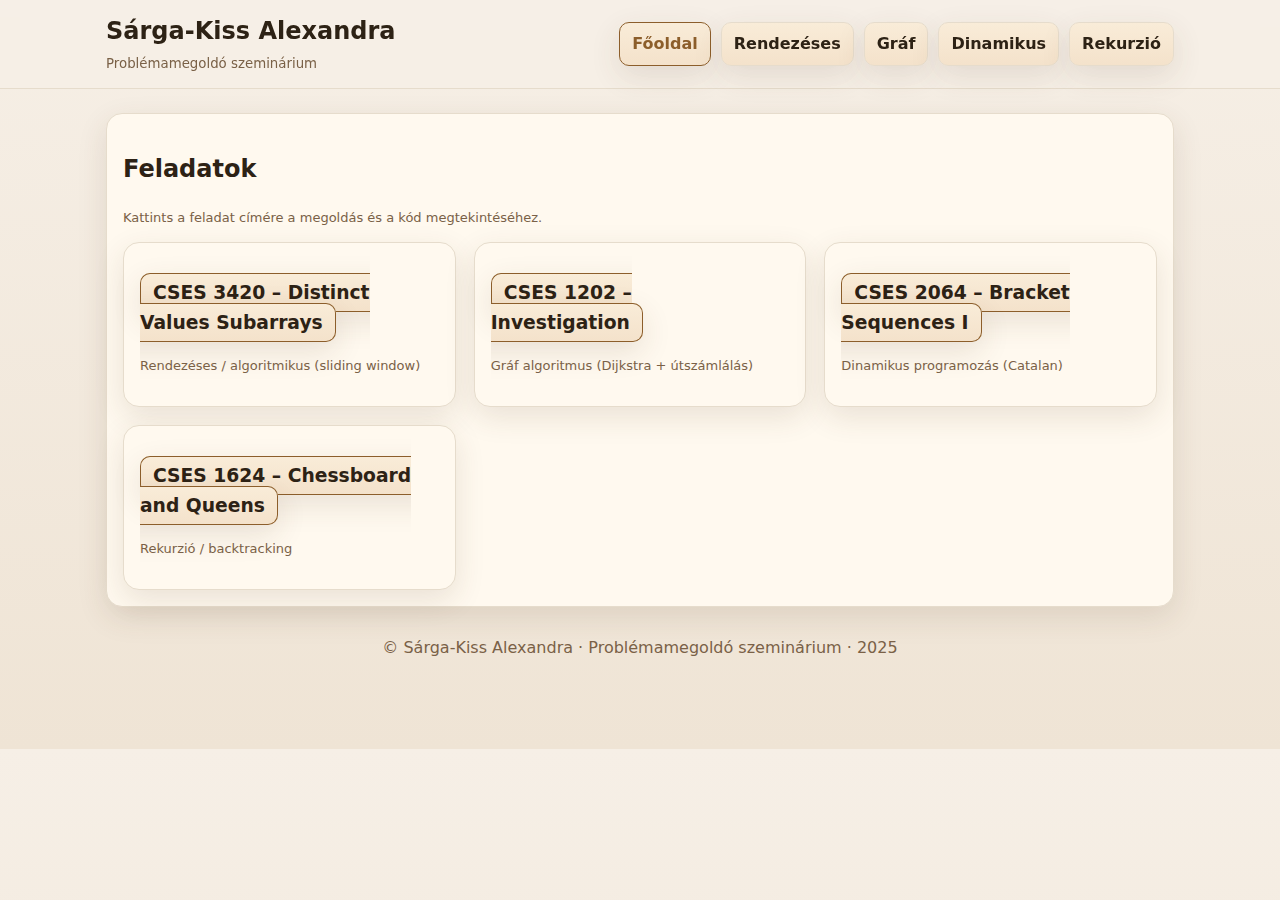
<file: index.html>
<!doctype html>
<html lang="hu">
<head>
  <meta charset="utf-8">
  <meta name="viewport" content="width=device-width, initial-scale=1">
  <title>Problémamegoldó szeminárium – Főoldal | Sárga-Kiss Alexandra</title>
  <link rel="stylesheet" href="style.css?v=4">

</head>
<body>

<header>
  <div class="nav">
    <div class="brand">
      <h1>Sárga-Kiss Alexandra</h1>
      <small>Problémamegoldó szeminárium</small>
    </div>
    <nav class="menu">
      <a class="active" href="index.html">Főoldal</a>
      <a class="" href="rendezeses.html">Rendezéses</a>
      <a class="" href="graf.html">Gráf</a>
      <a class="" href="dp.html">Dinamikus</a>
      <a class="" href="rekurzio.html">Rekurzió</a>
    </nav>
  </div>
</header>

<main>
  <section class="card">
    <h2>Feladatok</h2>
    <p class="meta">Kattints a feladat címére a megoldás és a kód megtekintéséhez.</p>
    <div class="grid">
      <div class="card">
        <h3><a href="rendezeses.html" class="button">CSES 3420 – Distinct Values Subarrays</a></h3>
        <p class="meta">Rendezéses / algoritmikus (sliding window)</p>
      </div>
      <div class="card">
        <h3><a href="graf.html" class="button">CSES 1202 – Investigation</a></h3>
        <p class="meta">Gráf algoritmus (Dijkstra + útszámlálás)</p>
      </div>
      <div class="card">
        <h3><a href="dp.html" class="button">CSES 2064 – Bracket Sequences I</a></h3>
        <p class="meta">Dinamikus programozás (Catalan)</p>
      </div>
      <div class="card">
        <h3><a href="rekurzio.html" class="button">CSES 1624 – Chessboard and Queens</a></h3>
        <p class="meta">Rekurzió / backtracking</p>
      </div>
    </div>
  </section>
  <footer>© Sárga-Kiss Alexandra · Problémamegoldó szeminárium · 2025</footer>
</main>
</body>
</html>
</file>
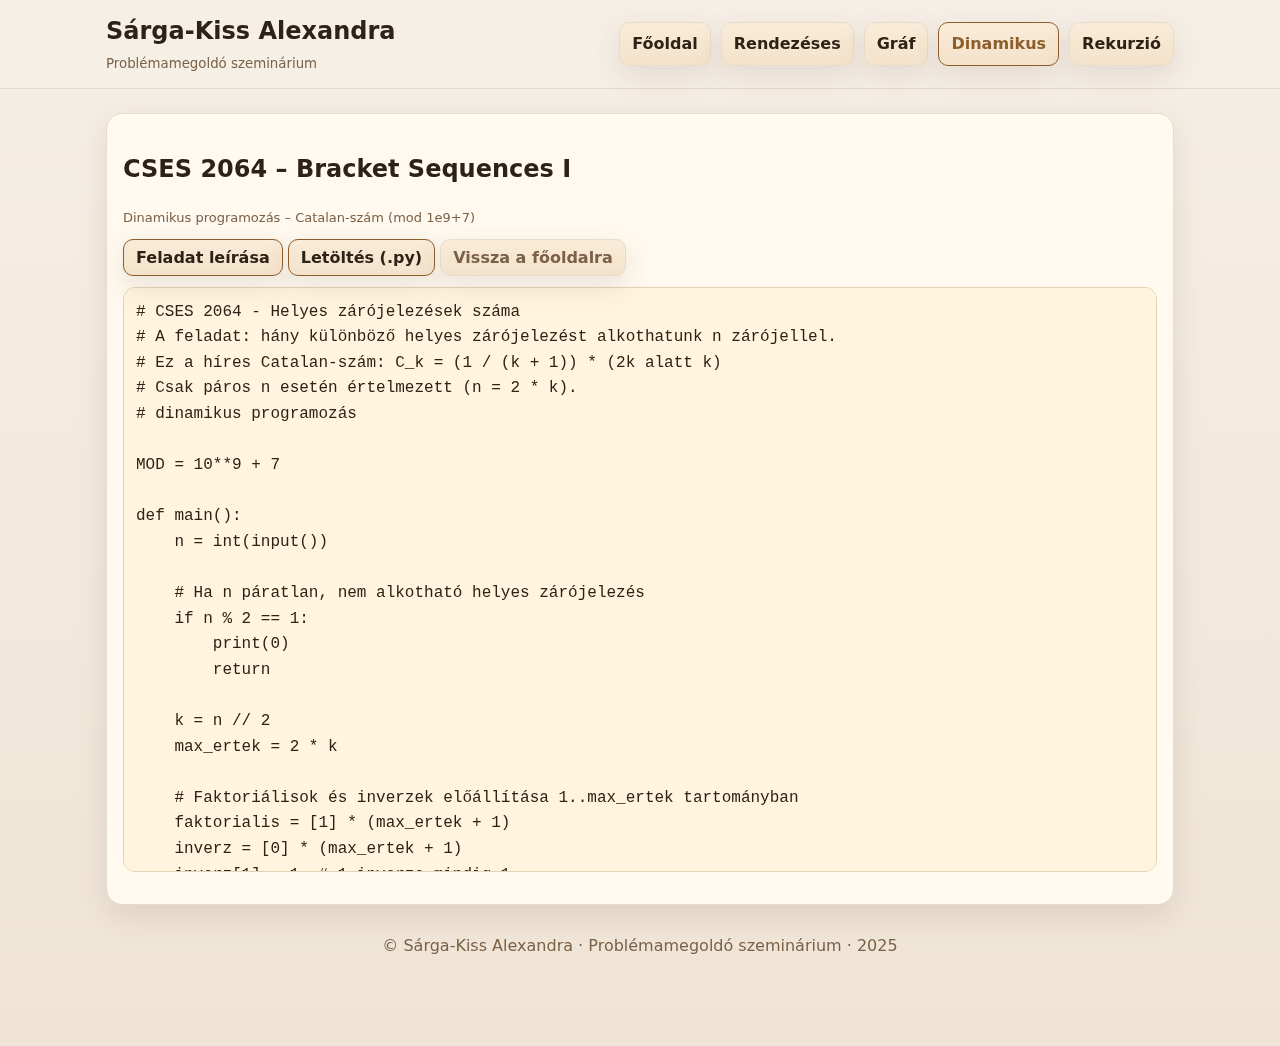
<file: dp.html>
<!doctype html>
<html lang="hu">
<head>
  <meta charset="utf-8">
  <meta name="viewport" content="width=device-width, initial-scale=1">
  <title>CSES 2064 – Helyes zárójelezések száma | Sárga-Kiss Alexandra</title>
  <link rel="stylesheet" href="style.css">
</head>
<body>

<header>
  <div class="nav">
    <div class="brand">
      <h1>Sárga-Kiss Alexandra</h1>
      <small>Problémamegoldó szeminárium</small>
    </div>
    <nav class="menu">
      <a class="" href="index.html">Főoldal</a>
      <a class="" href="rendezeses.html">Rendezéses</a>
      <a class="" href="graf.html">Gráf</a>
      <a class="active" href="dp.html">Dinamikus</a>
      <a class="" href="rekurzio.html">Rekurzió</a>
    </nav>
  </div>
</header>

<main>
  <section class="card">
    <h2>CSES 2064 – Bracket Sequences I</h2>
    <p class="meta">Dinamikus programozás – Catalan-szám (mod 1e9+7)</p>
    <p>
      <a class="button" href="https://cses.fi/problemset/task/2064" target="_blank" rel="noopener">Feladat leírása</a>
      <a class="button" href="pydp_cses_2064.py" download>Letöltés (.py)</a>
      <a class="button secondary" href="index.html">Vissza a főoldalra</a>
    </p>
    <pre><code># CSES 2064 - Helyes zárójelezések száma
# A feladat: hány különböző helyes zárójelezést alkothatunk n zárójellel.
# Ez a híres Catalan-szám: C_k = (1 / (k + 1)) * (2k alatt k)
# Csak páros n esetén értelmezett (n = 2 * k).
# dinamikus programozás

MOD = 10**9 + 7

def main():
    n = int(input())

    # Ha n páratlan, nem alkotható helyes zárójelezés
    if n % 2 == 1:
        print(0)
        return

    k = n // 2
    max_ertek = 2 * k

    # Faktoriálisok és inverzek előállítása 1..max_ertek tartományban
    faktorialis = [1] * (max_ertek + 1)
    inverz = [0] * (max_ertek + 1)
    inverz[1] = 1  # 1 inverze mindig 1

    # Inverzek kiszámítása lineárisan (Fermat-tétel nélkül)
    for i in range(2, max_ertek + 1):
        inverz[i] = MOD - (MOD // i) * inverz[MOD % i] % MOD

    # Inverz faktoriálisok előállítása
    inverz_faktorialis = [1] * (max_ertek + 1)
    for i in range(1, max_ertek + 1):
        faktorialis[i] = faktorialis[i - 1] * i % MOD
        inverz_faktorialis[i] = inverz_faktorialis[i - 1] * inverz[i] % MOD

    # Binomiális együttható: (2k alatt k)
    kombinacio = (
        faktorialis[2 * k] *
        inverz_faktorialis[k] % MOD *
        inverz_faktorialis[k] % MOD
    )

    # Catalan-szám: (kombinacio / (k + 1))
    catalan = kombinacio * inverz[k + 1] % MOD

    print(catalan)

if __name__ == &quot;__main__&quot;:
    main()
</code></pre>
  </section>
  <footer>© Sárga-Kiss Alexandra · Problémamegoldó szeminárium · 2025</footer>
</main>
</body>
</html>
</file>
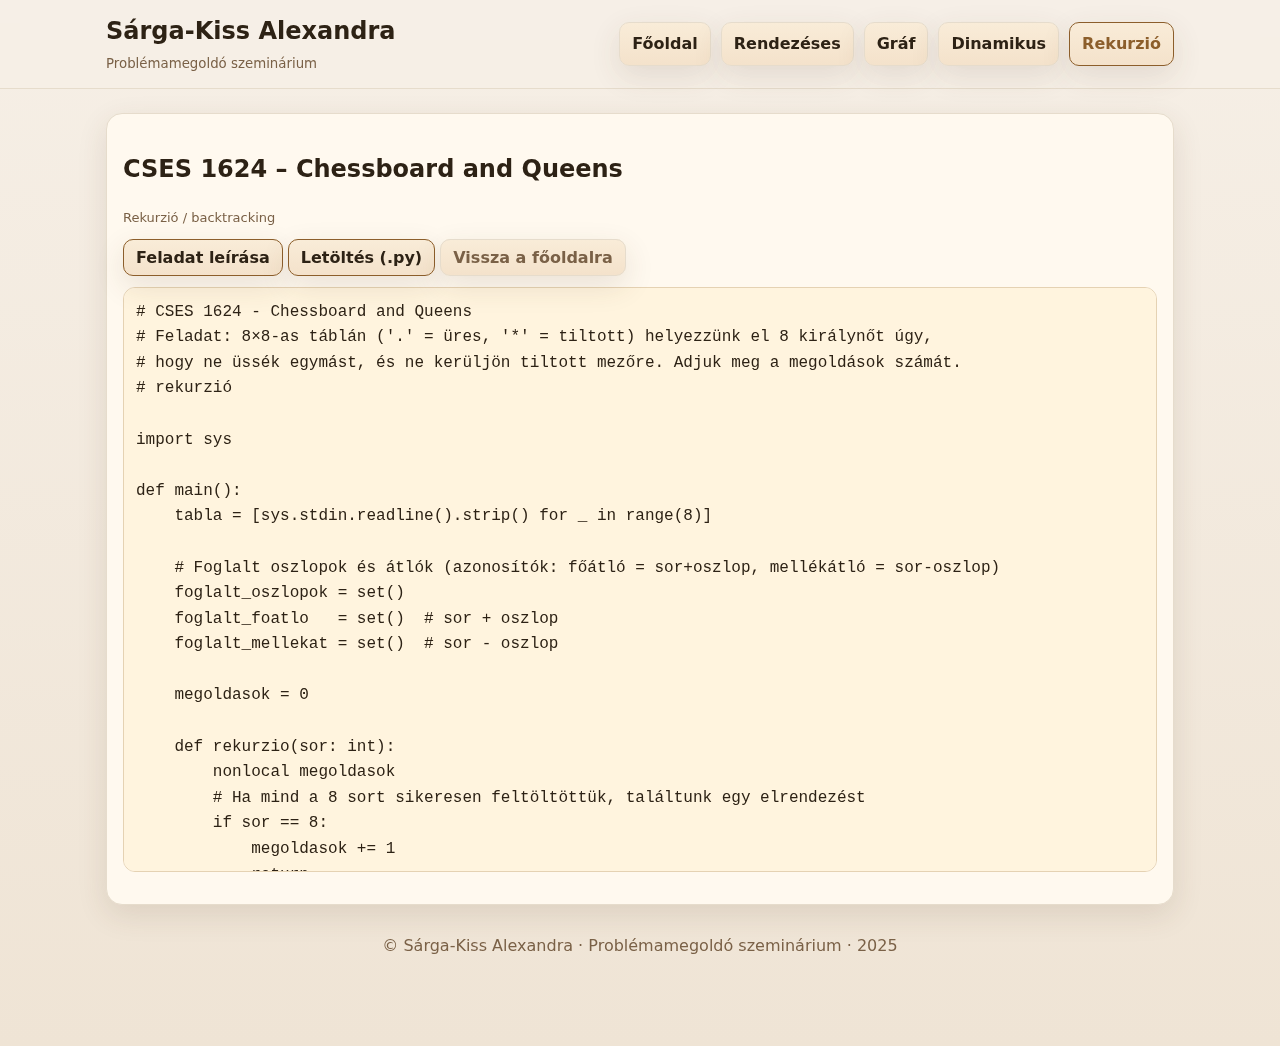
<file: rekurzio.html>
<!doctype html>
<html lang="hu">
<head>
  <meta charset="utf-8">
  <meta name="viewport" content="width=device-width, initial-scale=1">
  <title>CSES 1624 – Chessboard and Queens | Sárga-Kiss Alexandra</title>
  <link rel="stylesheet" href="style.css">
</head>
<body>

<header>
  <div class="nav">
    <div class="brand">
      <h1>Sárga-Kiss Alexandra</h1>
      <small>Problémamegoldó szeminárium</small>
    </div>
    <nav class="menu">
      <a class="" href="index.html">Főoldal</a>
      <a class="" href="rendezeses.html">Rendezéses</a>
      <a class="" href="graf.html">Gráf</a>
      <a class="" href="dp.html">Dinamikus</a>
      <a class="active" href="rekurzio.html">Rekurzió</a>
    </nav>
  </div>
</header>

<main>
  <section class="card">
    <h2>CSES 1624 – Chessboard and Queens</h2>
    <p class="meta">Rekurzió / backtracking</p>
    <p>
      <a class="button" href="https://cses.fi/problemset/task/1624" target="_blank" rel="noopener">Feladat leírása</a>
      <a class="button" href="py/rekurzio_cses_1624.py" download>Letöltés (.py)</a>
      <a class="button secondary" href="index.html">Vissza a főoldalra</a>
    </p>
    <pre><code># CSES 1624 - Chessboard and Queens
# Feladat: 8×8-as táblán (&#x27;.&#x27; = üres, &#x27;*&#x27; = tiltott) helyezzünk el 8 királynőt úgy,
# hogy ne üssék egymást, és ne kerüljön tiltott mezőre. Adjuk meg a megoldások számát.
# rekurzió

import sys

def main():
    tabla = [sys.stdin.readline().strip() for _ in range(8)]

    # Foglalt oszlopok és átlók (azonosítók: főátló = sor+oszlop, mellékátló = sor-oszlop)
    foglalt_oszlopok = set()
    foglalt_foatlo   = set()  # sor + oszlop
    foglalt_mellekat = set()  # sor - oszlop

    megoldasok = 0

    def rekurzio(sor: int):
        nonlocal megoldasok
        # Ha mind a 8 sort sikeresen feltöltöttük, találtunk egy elrendezést
        if sor == 8:
            megoldasok += 1
            return

        # Próbáljuk végig a lehetséges oszlopokat az aktuális sorban
        for oszlop in range(8):
            if tabla[sor][oszlop] == &#x27;*&#x27;:
                continue  # tiltott mező

            fo = sor + oszlop
            m  = sor - oszlop

            if (oszlop in foglalt_oszlopok) or (fo in foglalt_foatlo) or (m in foglalt_mellekat):
                continue  # ütközne egy korábbi királynővel

            # Helyezzük el a királynőt
            foglalt_oszlopok.add(oszlop)
            foglalt_foatlo.add(fo)
            foglalt_mellekat.add(m)

            rekurzio(sor + 1)

            # Visszalépés (backtracking)
            foglalt_oszlopok.remove(oszlop)
            foglalt_foatlo.remove(fo)
            foglalt_mellekat.remove(m)

    rekurzio(0)
    print(megoldasok)

if __name__ == &quot;__main__&quot;:
    main()
</code></pre>
  </section>
  <footer>© Sárga-Kiss Alexandra · Problémamegoldó szeminárium · 2025</footer>
</main>
</body>
</html>
</file>
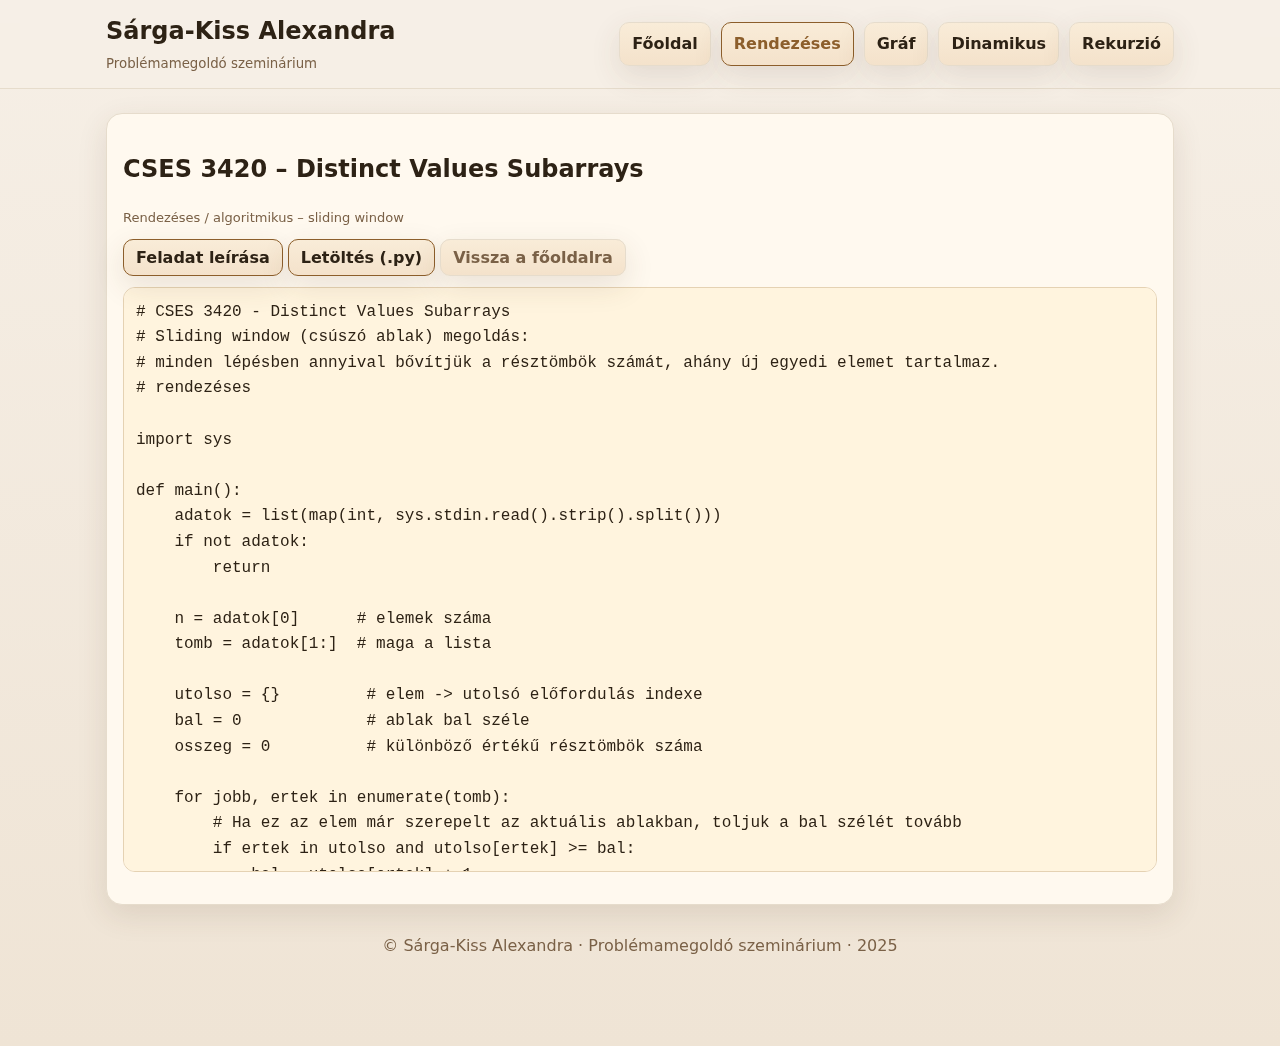
<file: rendezeses.html>
<!doctype html>
<html lang="hu">
<head>
  <meta charset="utf-8">
  <meta name="viewport" content="width=device-width, initial-scale=1">
  <title>CSES 3420 – Különböző értékű résztömbök száma | Sárga-Kiss Alexandra</title>
  <link rel="stylesheet" href="style.css">
</head>
<body>

<header>
  <div class="nav">
    <div class="brand">
      <h1>Sárga-Kiss Alexandra</h1>
      <small>Problémamegoldó szeminárium</small>
    </div>
    <nav class="menu">
      <a class="" href="index.html">Főoldal</a>
      <a class="active" href="rendezeses.html">Rendezéses</a>
      <a class="" href="graf.html">Gráf</a>
      <a class="" href="dp.html">Dinamikus</a>
      <a class="" href="rekurzio.html">Rekurzió</a>
    </nav>
  </div>
</header>

<main>
  <section class="card">
    <h2>CSES 3420 – Distinct Values Subarrays</h2>
    <p class="meta">Rendezéses / algoritmikus – sliding window</p>
    <p>
      <a class="button" href="https://cses.fi/problemset/task/3420" target="_blank" rel="noopener">Feladat leírása</a>
      <a class="button" href="py/rendezeses_cses_3420.py" download="rendezeses_cses_3420.py">Letöltés (.py)</a>
      <a class="button secondary" href="index.html">Vissza a főoldalra</a>
    </p>
    <pre><code># CSES 3420 - Distinct Values Subarrays
# Sliding window (csúszó ablak) megoldás:
# minden lépésben annyival bővítjük a résztömbök számát, ahány új egyedi elemet tartalmaz.
# rendezéses

import sys

def main():
    adatok = list(map(int, sys.stdin.read().strip().split()))
    if not adatok:
        return

    n = adatok[0]      # elemek száma
    tomb = adatok[1:]  # maga a lista

    utolso = {}         # elem -&gt; utolsó előfordulás indexe
    bal = 0             # ablak bal széle
    osszeg = 0          # különböző értékű résztömbök száma

    for jobb, ertek in enumerate(tomb):
        # Ha ez az elem már szerepelt az aktuális ablakban, toljuk a bal szélét tovább
        if ertek in utolso and utolso[ertek] &gt;= bal:
            bal = utolso[ertek] + 1

        utolso[ertek] = jobb
        # Minden új pozícióval annyi új egyedi résztömb keletkezik, ahány hosszú az ablak
        osszeg += jobb - bal + 1

    print(osszeg)

if __name__ == &quot;__main__&quot;:
    main()
</code></pre>
  </section>
  <footer>© Sárga-Kiss Alexandra · Problémamegoldó szeminárium · 2025</footer>
</main>
</body>
</html>
</file>
<file: style.css>
/* www.ska.hu – Sárga-Kiss Alexandra – Problémamegoldó szeminárium */
:root{
  --bg:#f6efe6; --paper:#fff9ef; --ink:#2d2215; --muted:#7a6147;
  --accent:#8c5e2b; --border:#e6dccc; --code-bg:#fff4de; --code-border:#e5d2b3;
  --shadow: 0 10px 30px rgba(80,60,30,.12);
}
*{box-sizing:border-box}
html,body{margin:0;padding:0}
body{
  background:linear-gradient(180deg,var(--bg),#efe4d5);
  color:var(--ink);
  font:16px/1.6 "Inter", system-ui, -apple-system, Segoe UI, Roboto, Arial, sans-serif;
}
header{position:sticky;top:0;background:rgba(246,239,230,.85);backdrop-filter:blur(8px);border-bottom:1px solid var(--border);z-index:10}
.nav{max-width:1100px;margin:0 auto;display:flex;align-items:center;justify-content:space-between;gap:12px;padding:12px 16px}
.brand h1{margin:0;font-size:clamp(18px,2.5vw,24px)}
.brand small{color:var(--muted)}
.menu{display:flex;gap:10px;flex-wrap:wrap}
.menu a{
  text-decoration:none; color:var(--ink); font-weight:600;
  padding:8px 12px; border-radius:10px; border:1px solid var(--border);
  background:linear-gradient(180deg,#f9ecd8,#f4e2cb);
  box-shadow:var(--shadow);
}
.menu a.active{border-color:var(--accent); color:var(--accent)}
main{max-width:1100px;margin:24px auto;padding:0 16px 64px}
.card{background:var(--paper);border:1px solid var(--border);border-radius:16px;padding:16px;box-shadow:var(--shadow)}
.grid{display:grid;gap:18px;grid-template-columns:repeat(auto-fit,minmax(260px,1fr))}
.button{
  appearance:none;border:1px solid var(--accent);
  background:linear-gradient(180deg,#f9ecd8,#f4e2cb);
  color:var(--ink);padding:8px 12px;border-radius:10px;text-decoration:none;font-weight:600;box-shadow:var(--shadow)
}
.button.secondary{border-color:var(--border);color:var(--muted)}
pre{background:var(--code-bg);border:1px solid var(--code-border);border-radius:12px;padding:12px;overflow:auto;max-height:65vh}
footer{margin-top:28px;text-align:center;color:var(--muted)}
.badge{display:inline-block;padding:3px 10px;border-radius:999px;background:#f0e2ce;color:var(--accent);border:1px solid var(--border);font-weight:600;font-size:12px;letter-spacing:.3px}
.meta{color:var(--muted);font-size:13px}
.explain {
  border: 1px solid #e5e7eb;
  border-radius: 12px;
  padding: 1rem 1.25rem;
  background: #fff;
  margin: 1.25rem 0;
  box-shadow: 0 2px 10px rgba(0,0,0,0.03);
}
.explain h3 { margin-top: 0.25rem; }
.explain .tags { font-size: .875rem; opacity: .8; margin-bottom: .5rem; }
.explain .toc { margin: .5rem 0 1rem; padding-left: 1rem; }
.explain details { margin: .5rem 0; }
.explain .step {
  border: 1px dashed #e5e7eb; border-radius: 10px; padding: .75rem; margin: .5rem 0;
}
.explain code, .explain pre { background:#0b1020; color:#e6edf3; border-radius:8px; }
.badge {
  display:inline-block; font-size:.75rem; padding:.2rem .5rem; border-radius:999px;
  background:#eef2ff; color:#3730a3; margin-right:.4rem;
}
</file>
